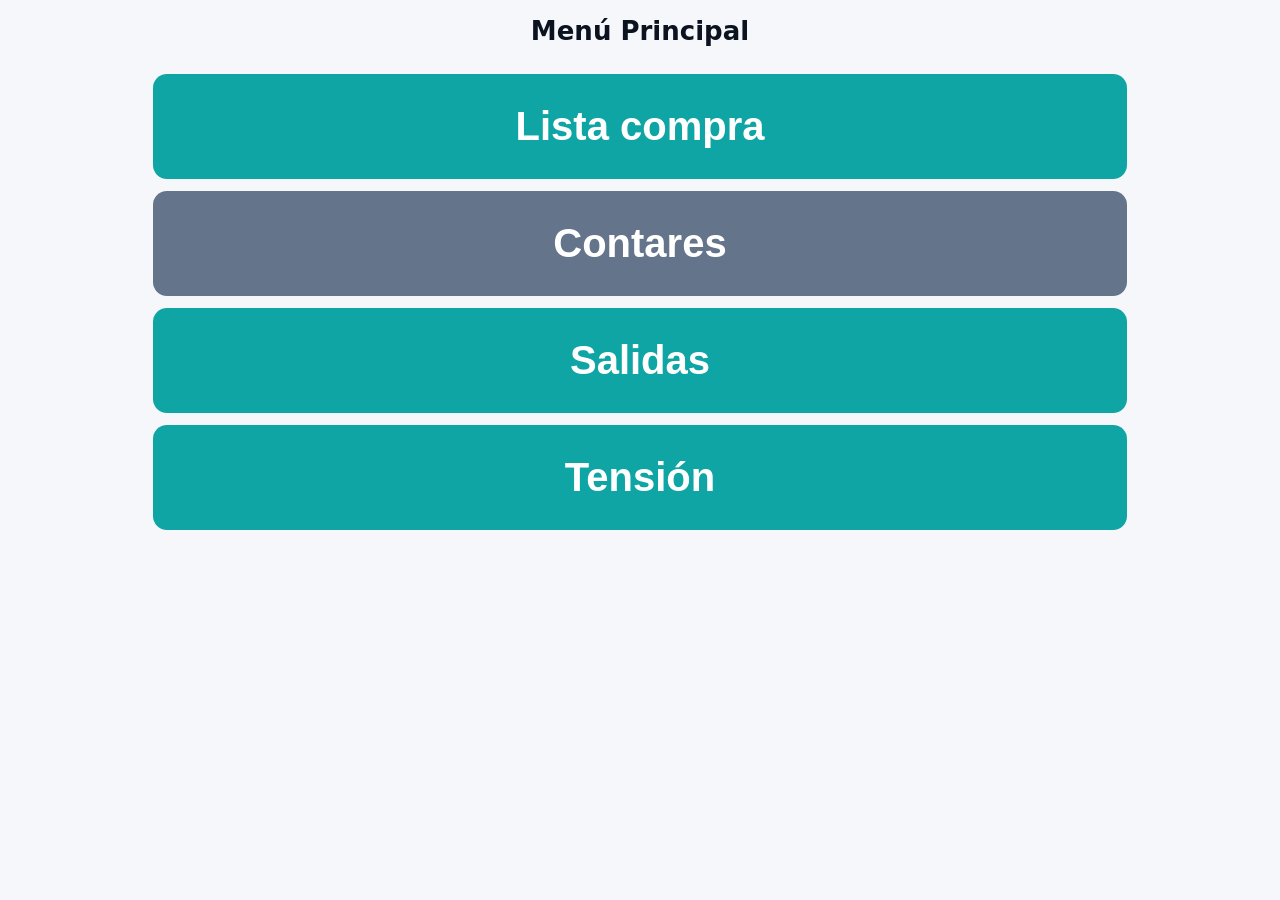
<file: index.html>
<!doctype html>
<html lang="es">
<head>
<meta charset="utf-8">
<meta name="viewport" content="width=device-width,initial-scale=1">
<title>Menú Principal</title>
<link rel="stylesheet" href="styles.css">

</head>

<body>

<div class="menu">
  <h1>Menú Principal</h1>

  <button onclick="location.href='lista.html'">Lista compra</button>

  <button class="secondary" onclick="location.href='pagina1.html'">Contares</button>

  <button class="third" onclick="location.href='salidas.html'">Salidas</button>

  <button class="fourth" onclick="location.href='tension.html'">Tensión</button>
</div>

</body>
</html>
</file>
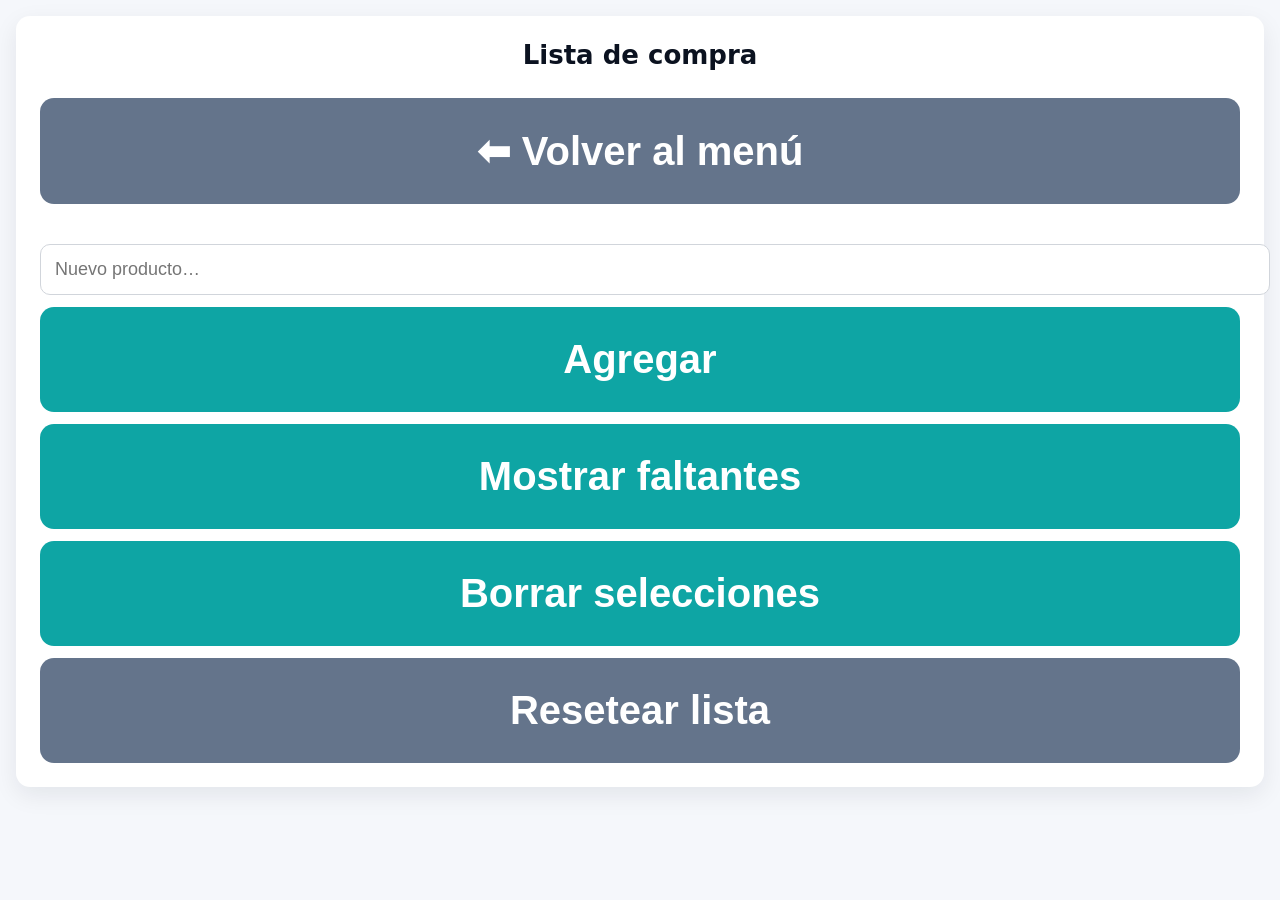
<file: lista.html>
<!doctype html>
<html lang="es">
<head>
<meta charset="utf-8">
<meta name="viewport" content="width=device-width, initial-scale=1">
<title>Lista de compra</title>

<link rel="stylesheet" href="styles.css">

</head>

<body>

<div class="card">
  <h1>Lista de compra</h1>

  <button class="secondary" onclick="location.href='index.html'">⬅ Volver al menú</button>

  <ul id="myList" class="list"></ul>

  <input type="text" id="newItem" placeholder="Nuevo producto…">
  <button id="addItem">Agregar</button>

  <button id="toggleMissing">Mostrar faltantes</button>
  <button id="clearSelections">Borrar selecciones</button>
  <button id="resetList" class="secondary">Resetear lista</button>

  <div id="missingPanel"></div>
</div>

<script>
const STORAGE_KEY="listaCompra";
let items = JSON.parse(localStorage.getItem(STORAGE_KEY)) || [];

items = items.map(i => ({
  label: i.label || i.value || "Elemento",
  selected: !!i.selected
}));

const save = () => {
  localStorage.setItem(STORAGE_KEY, JSON.stringify(items));
  updateMissingPanel();
};

const list=document.getElementById("myList");
const addBtn=document.getElementById("addItem");
const input=document.getElementById("newItem");
const clearBtn=document.getElementById("clearSelections");
const resetBtn=document.getElementById("resetList");
const toggleMissingBtn=document.getElementById("toggleMissing");
const missingPanel=document.getElementById("missingPanel");

function render(){
 list.innerHTML="";
 items.forEach(item=>{
  const li=document.createElement("li");
  li.className="item";
  li.innerHTML=`
    <span class="checkbox ${item.selected?'checked':''}">
      ${item.selected?'✓':''}
    </span>
    <span class="label">${item.label}</span>
  `;
  li.onclick=()=>{
    item.selected=!item.selected;
    save(); render();
  };
  list.appendChild(li);
 });
 updateMissingPanel();
}

function updateMissingPanel(){
  if (missingPanel.style.display === "block") {
    const missing = items.filter(i => !i.selected);
    missingPanel.innerHTML = missing.length
      ? "<strong>Faltan por comprar:</strong><ul>" + missing.map(m => `<li>${m.label}</li>`).join("") + "</ul>"
      : "<strong>Todo está comprado ✅</strong>";
  }
}

toggleMissingBtn.onclick=()=>{
  missingPanel.style.display =
    missingPanel.style.display==="block"?"none":"block";
  updateMissingPanel();
};

clearBtn.onclick=()=>{items.forEach(i=>i.selected=false);save();render();};

resetBtn.onclick=()=>{
  localStorage.removeItem(STORAGE_KEY);
  items=[];render();
};

addBtn.onclick=()=>{
 if(!input.value.trim())return;
 items.push({ label:input.value.trim(), selected:false });
 input.value=""; save(); render();
};

input.onkeydown=e=>{if(e.key==="Enter")addBtn.click();};

render();
</script>

</body>
</html>
</file>
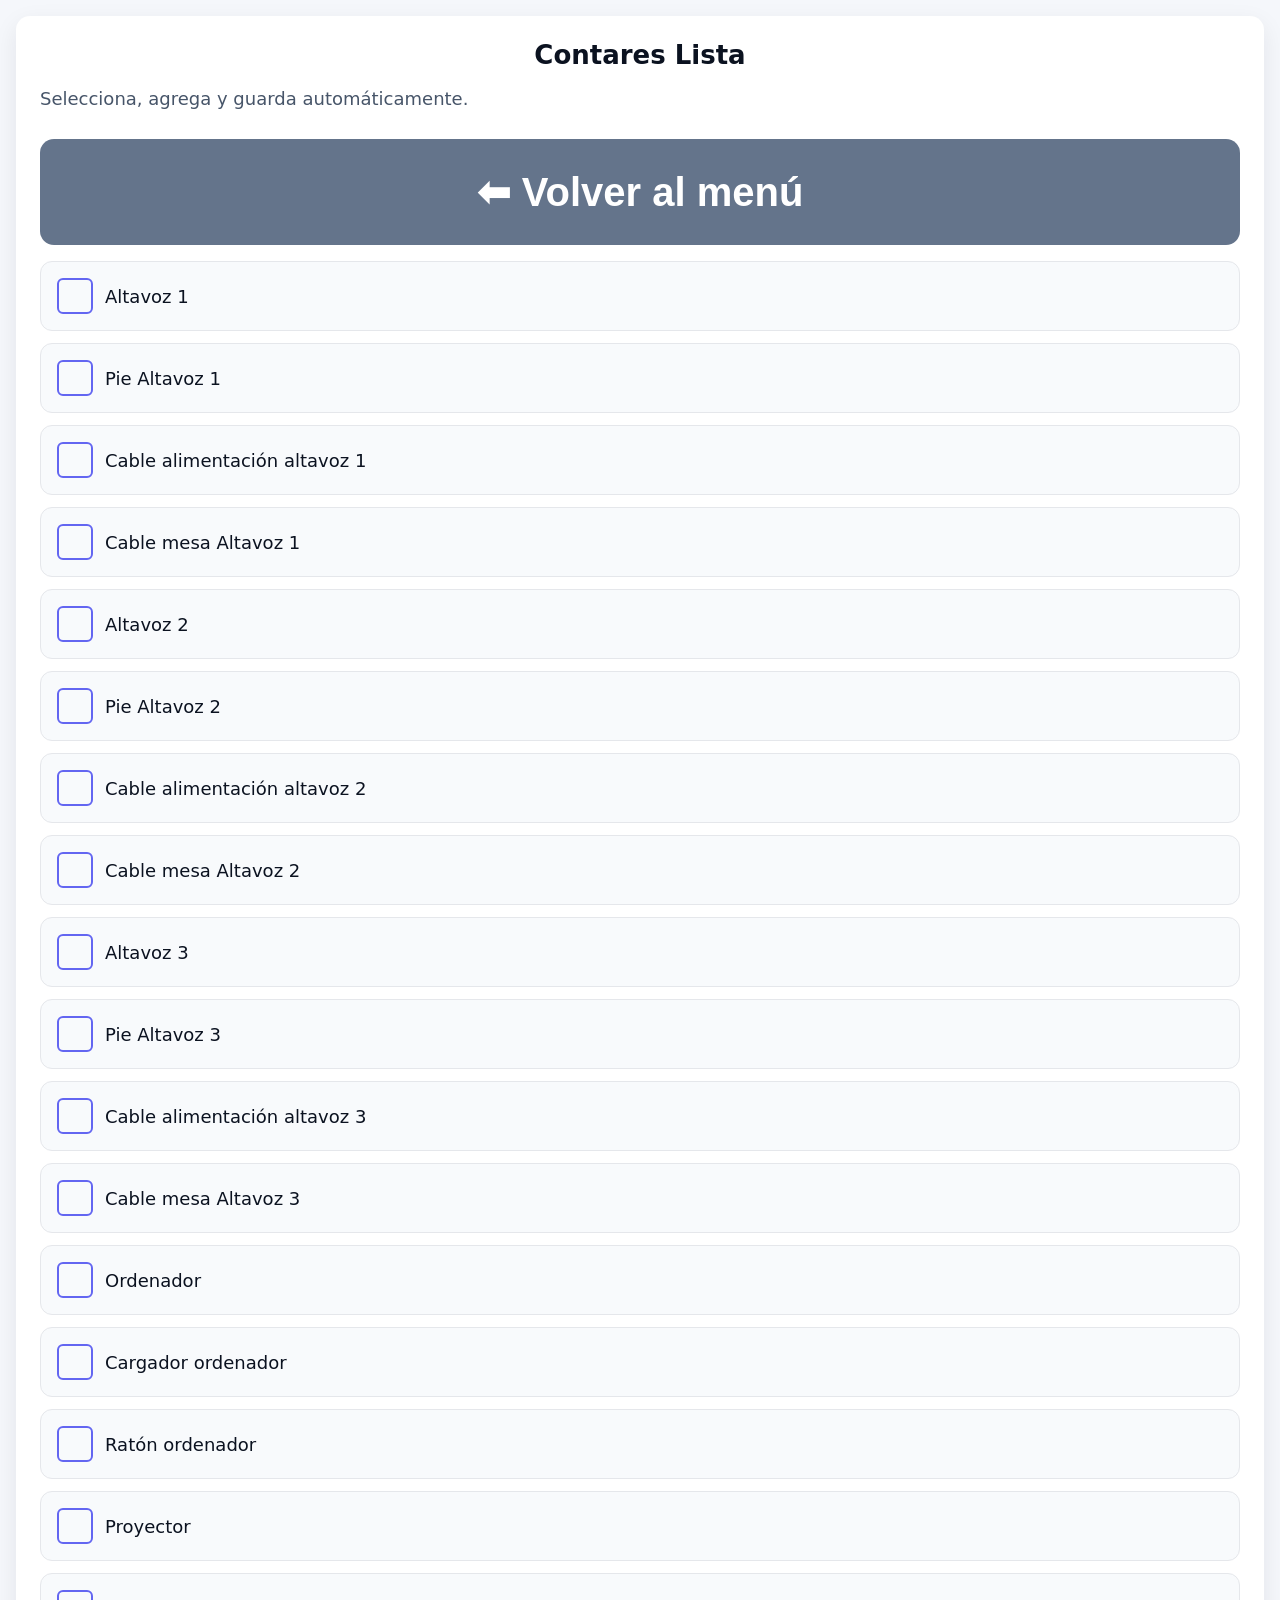
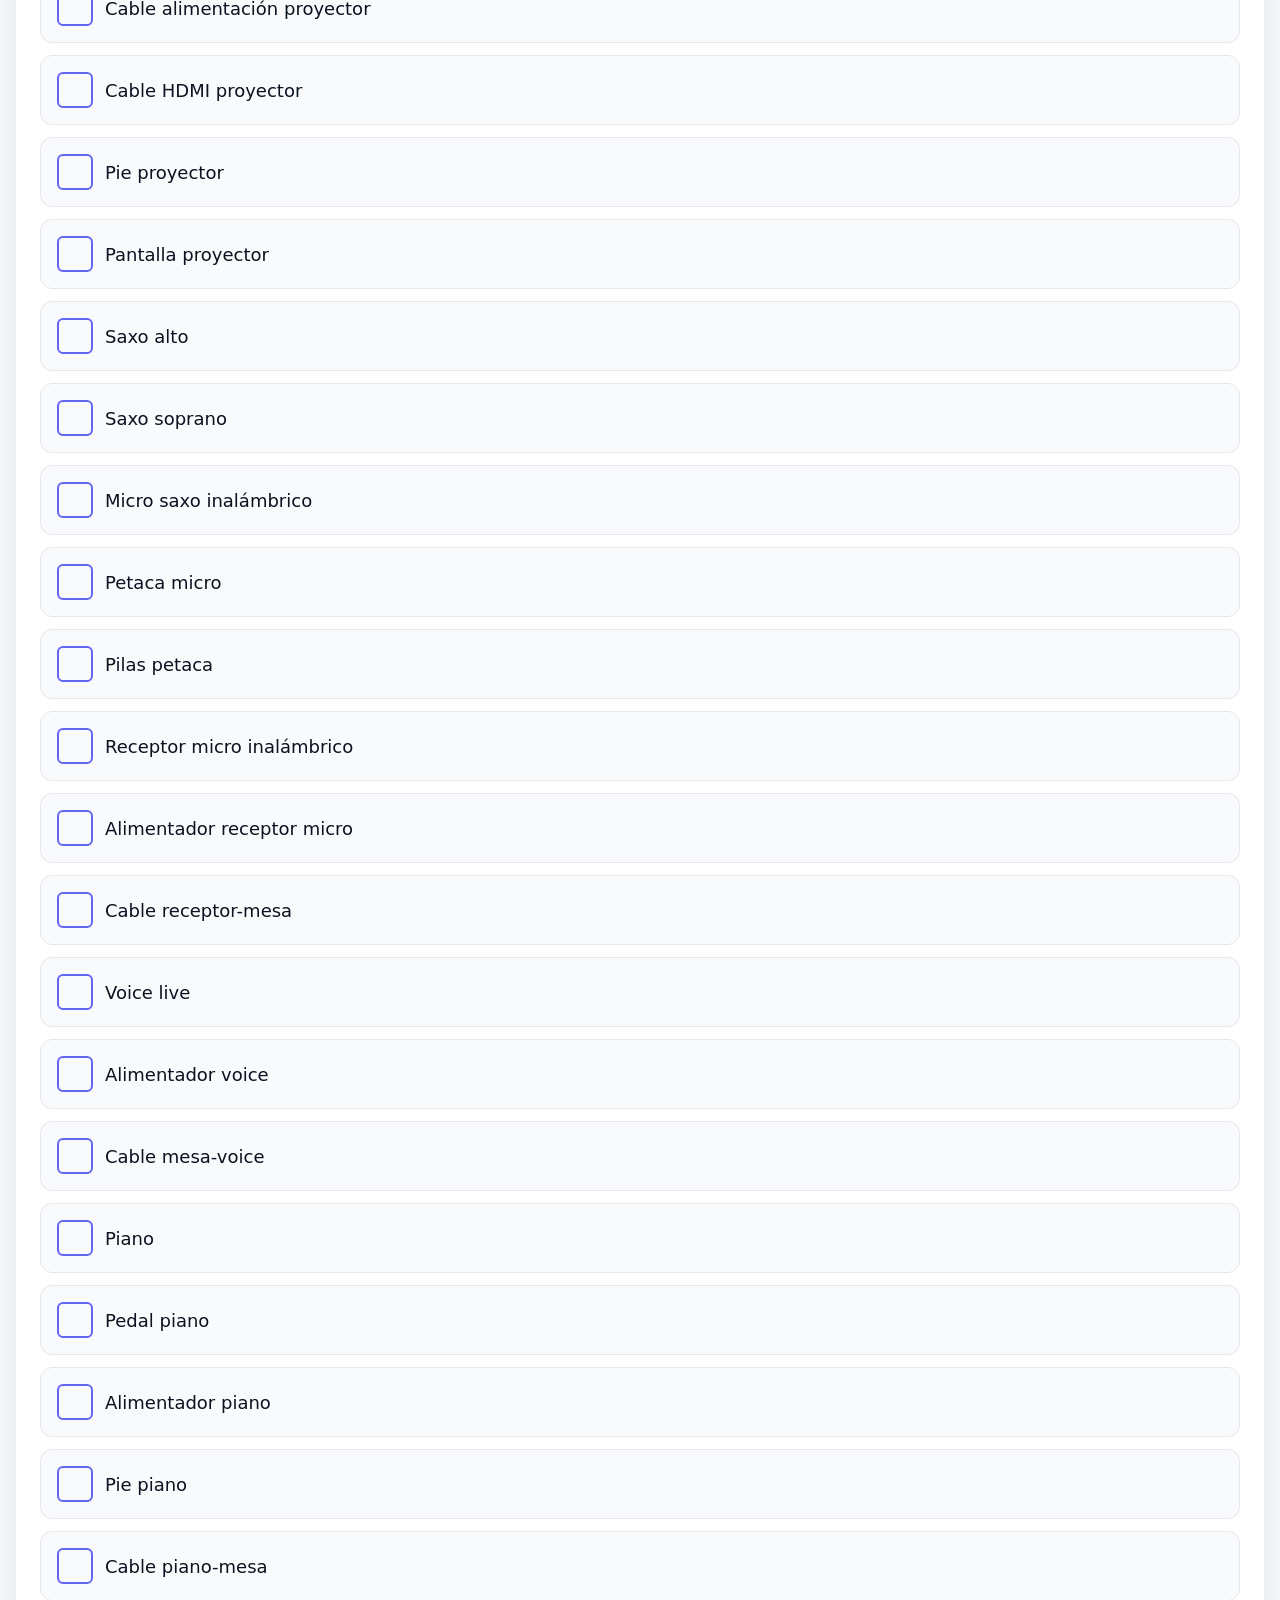
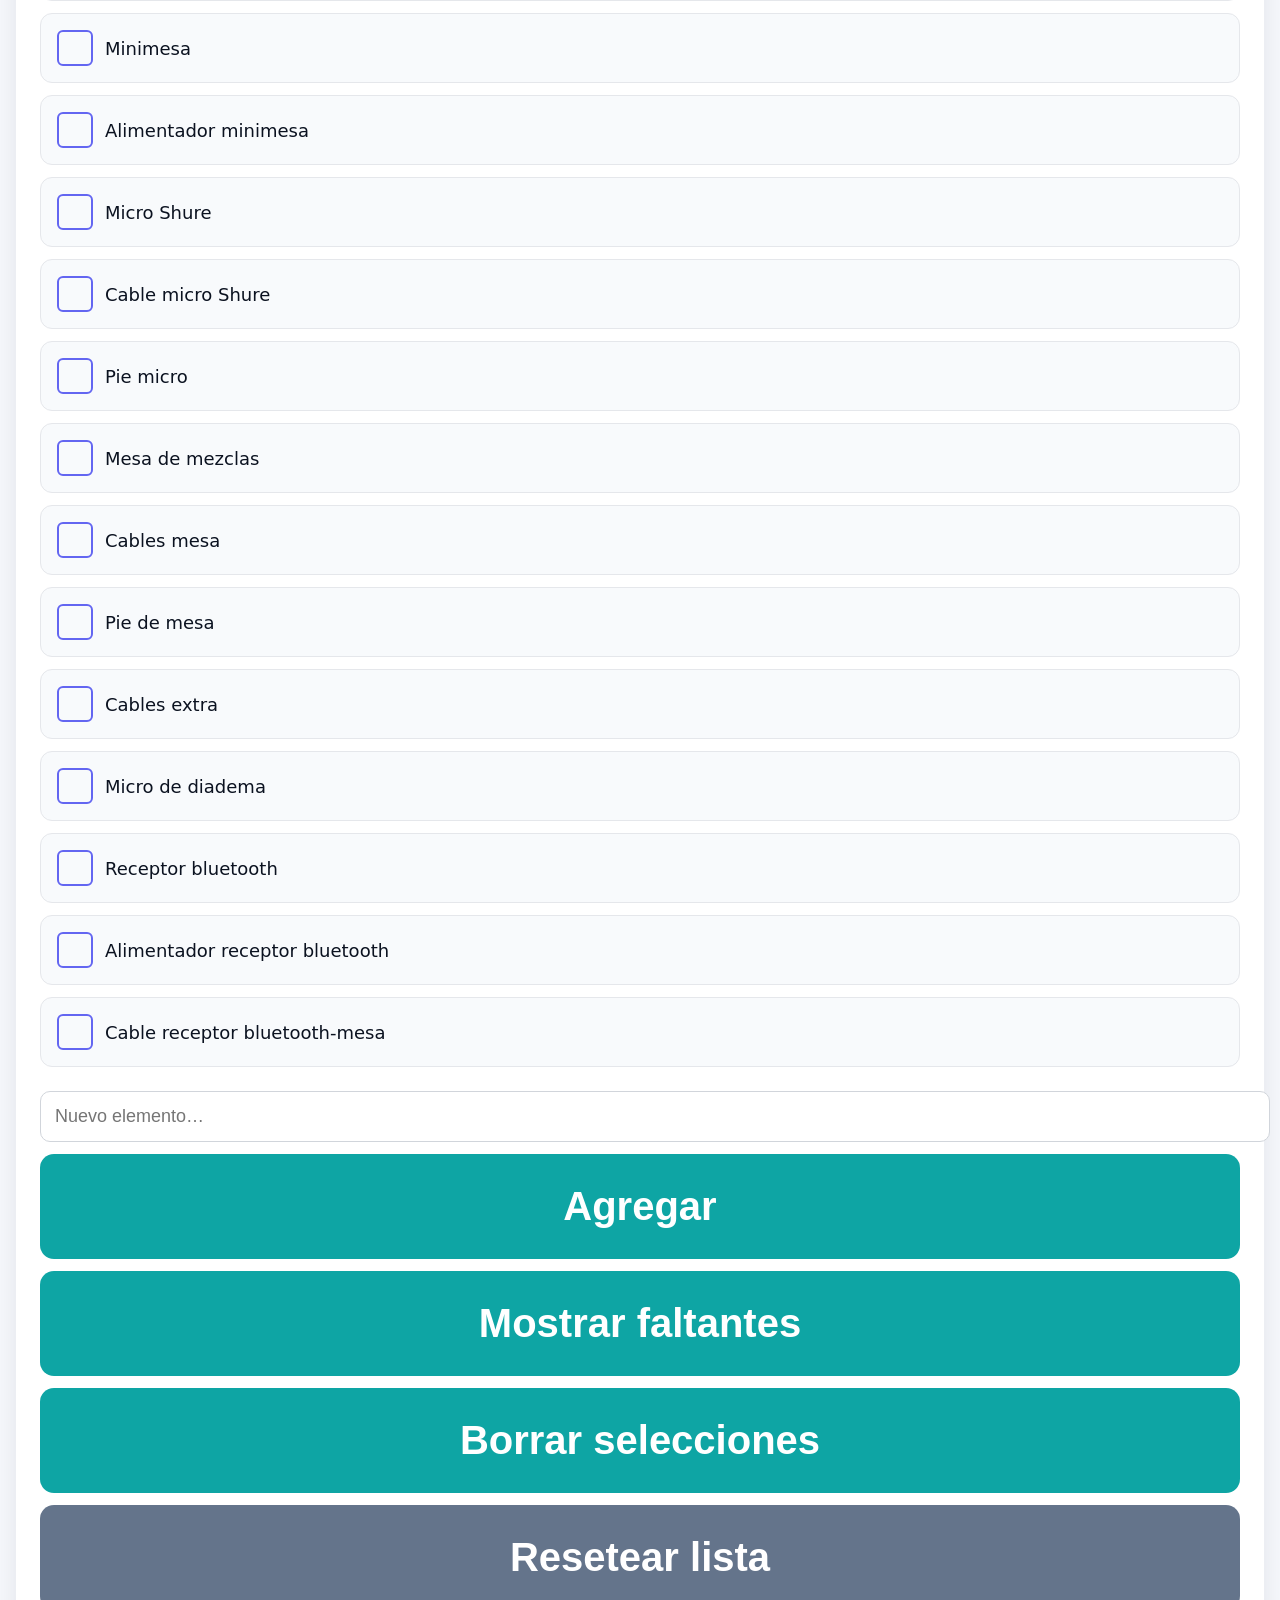
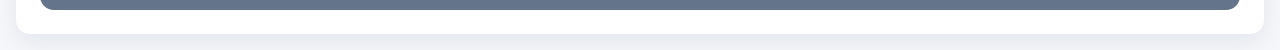
<file: pagina1.html>
<!doctype html>
<html lang="es">
<head>
<meta charset="utf-8">
<meta name="viewport" content="width=device-width,initial-scale=1">
<title>Contares Lista</title>
<link rel="stylesheet" href="styles.css">

</head>

<body>

<div class="card">
  <h1>Contares Lista</h1>
  <p class="lead">Selecciona, agrega y guarda automáticamente.</p>

  <button class="secondary" onclick="location.href='index.html'">⬅ Volver al menú</button>

  <ul id="myList" class="list"></ul>

  <input type="text" id="newItem" placeholder="Nuevo elemento…">
  <button id="addItem">Agregar</button>

  <button id="toggleMissing">Mostrar faltantes</button>
  <button id="clearSelections">Borrar selecciones</button>
  <button id="resetList" class="secondary">Resetear lista</button>

  <div id="missingPanel"></div>
</div>

<script>
const STORAGE_KEY = 'listaItems1';

const defaultItems = [
  "Altavoz 1","Pie Altavoz 1","Cable alimentación altavoz 1","Cable mesa Altavoz 1",
  "Altavoz 2","Pie Altavoz 2","Cable alimentación altavoz 2","Cable mesa Altavoz 2",
  "Altavoz 3","Pie Altavoz 3","Cable alimentación altavoz 3","Cable mesa Altavoz 3",
  "Ordenador","Cargador ordenador","Ratón ordenador","Proyector","Cable alimentación proyector","Cable HDMI proyector","Pie proyector","Pantalla proyector",
  "Saxo alto","Saxo soprano","Micro saxo inalámbrico","Petaca micro","Pilas petaca","Receptor micro inalámbrico","Alimentador receptor micro","Cable receptor-mesa",
  "Voice live","Alimentador voice","Cable mesa-voice",
  "Piano","Pedal piano","Alimentador piano","Pie piano","Cable piano-mesa",
  "Minimesa","Alimentador minimesa","Micro Shure","Cable micro Shure","Pie micro",
  "Mesa de mezclas","Cables mesa","Pie de mesa","Cables extra","Micro de diadema",
  "Receptor bluetooth","Alimentador receptor bluetooth","Cable receptor bluetooth-mesa"
].map(label => ({ label, selected:false }));

let items = JSON.parse(localStorage.getItem(STORAGE_KEY)) || [...defaultItems];

const list = document.getElementById("myList");
const input = document.getElementById("newItem");
const missingPanel = document.getElementById("missingPanel");

function save(){
  localStorage.setItem(STORAGE_KEY, JSON.stringify(items));
  updateMissingPanel();
}

function render(){
  list.innerHTML="";
  items.forEach(item=>{
    const li=document.createElement("li");
    li.className="item";
    li.innerHTML=`
      <span class="checkbox ${item.selected?'checked':''}">
        ${item.selected?'✓':''}
      </span>
      <span class="label">${item.label}</span>
    `;
    li.onclick=()=>{
      item.selected=!item.selected;
      save(); render();
    };
    list.appendChild(li);
  });
  updateMissingPanel();
}

function updateMissingPanel(){
  if(missingPanel.style.display==="block"){
    const missing=items.filter(i=>!i.selected);
    missingPanel.innerHTML = missing.length
      ? "<strong>Faltan por seleccionar:</strong><ul>"+missing.map(m=>`<li>${m.label}</li>`).join("")+"</ul>"
      : "<strong>Todos los elementos están seleccionados ✅</strong>";
  }
}

document.getElementById("toggleMissing").onclick=()=>{
  missingPanel.style.display =
    missingPanel.style.display==="block" ? "none" : "block";
  updateMissingPanel();
};

document.getElementById("clearSelections").onclick=()=>{
  items.forEach(i=>i.selected=false);
  save(); render();
};

document.getElementById("resetList").onclick=()=>{
  items=[...defaultItems];
  save(); render();
};

document.getElementById("addItem").onclick=()=>{
  if(!input.value.trim()) return;
  items.push({ label:input.value.trim(), selected:false });
  input.value="";
  save(); render();
};

input.onkeydown=e=>{ if(e.key==="Enter") document.getElementById("addItem").click(); };

render();
</script>

</body>
</html>
</file>
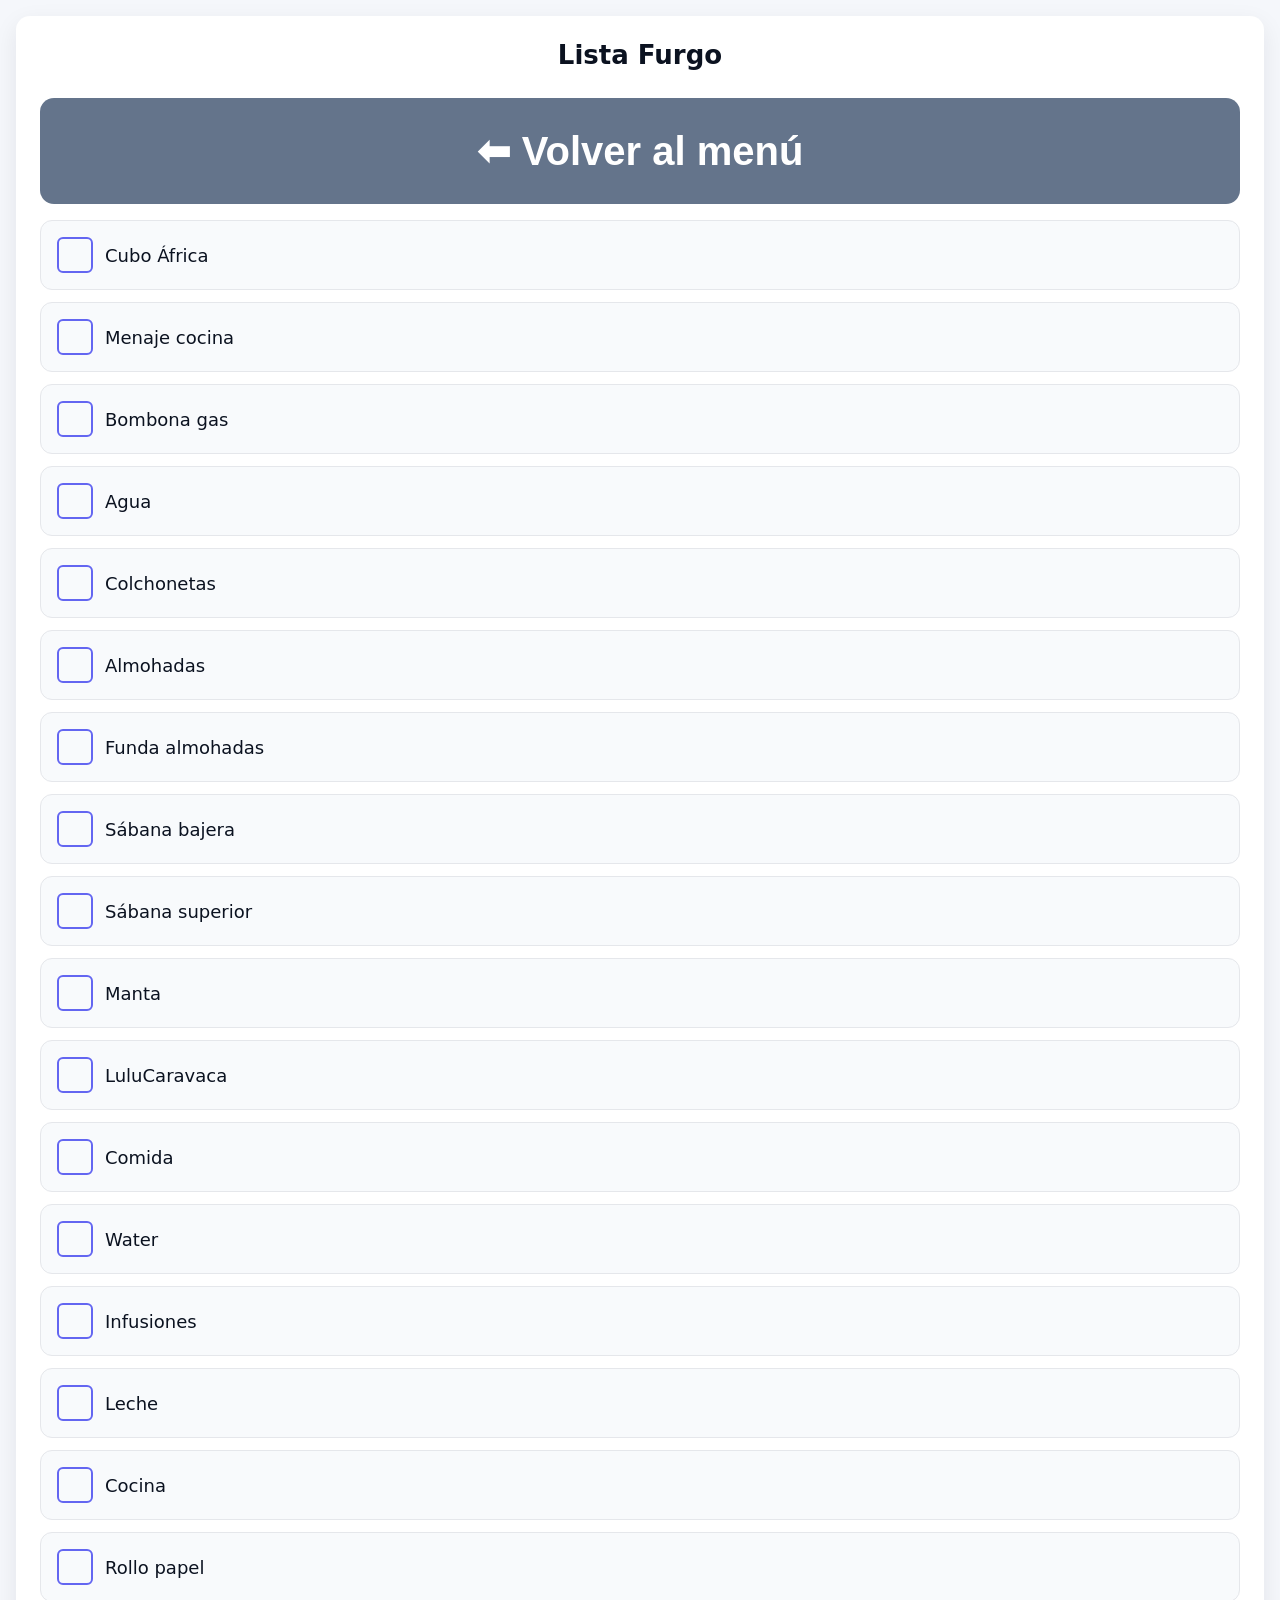
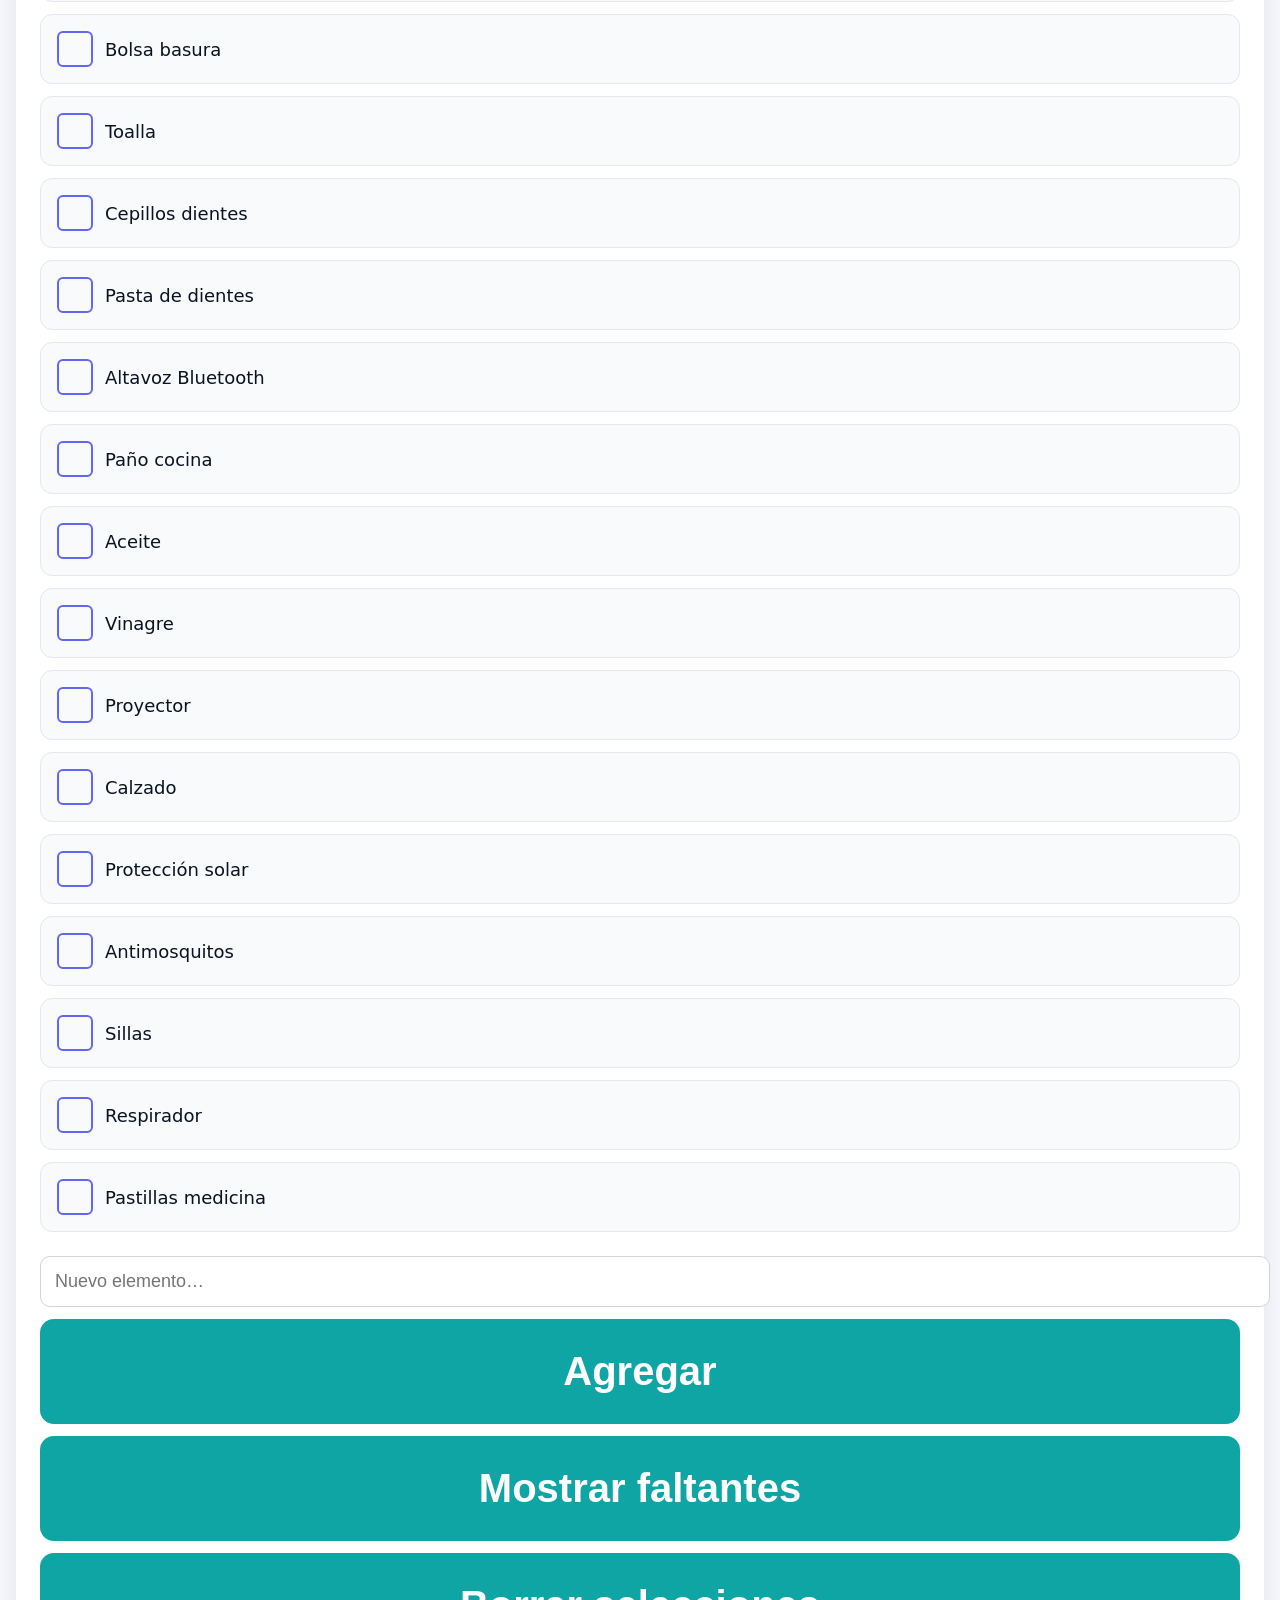
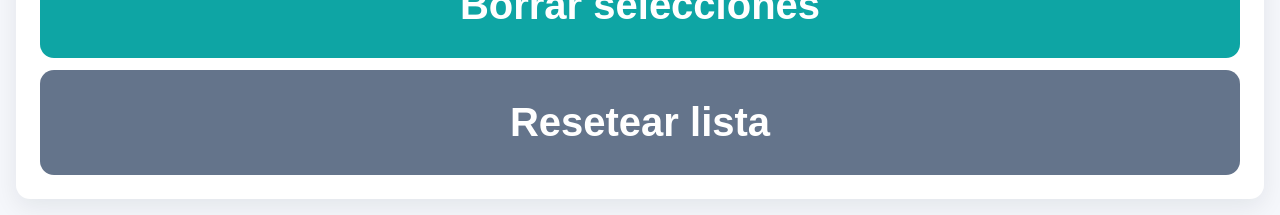
<file: salidas.html>
<!doctype html>
<html lang="es">
<head>
<meta charset="utf-8">
<meta name="viewport" content="width=device-width,initial-scale=1">
<title>Salidas Furgo</title>
<link rel="stylesheet" href="styles.css">

</head>

<body>

<div class="card">
  <h1>Lista Furgo</h1>

  <button class="secondary" onclick="location.href='index.html'">⬅ Volver al menú</button>

  <ul id="myList" class="list"></ul>

  <input type="text" id="newItem" placeholder="Nuevo elemento…">
  <button id="addItem">Agregar</button>

  <button id="toggleMissing">Mostrar faltantes</button>
  <button id="clearSelections">Borrar selecciones</button>
  <button id="resetList" class="secondary">Resetear lista</button>

  <div id="missingPanel"></div>
</div>

<script>
const STORAGE_KEY = 'listaItems2';

const defaultItems = [
  "Cubo África","Menaje cocina","Bombona gas","Agua","Colchonetas","Almohadas","Funda almohadas",
  "Sábana bajera","Sábana superior","Manta","LuluCaravaca","Comida","Water","Infusiones","Leche",
  "Cocina","Rollo papel","Bolsa basura","Toalla","Cepillos dientes","Pasta de dientes",
  "Altavoz Bluetooth","Paño cocina","Aceite","Vinagre","Proyector","Calzado",
  "Protección solar","Antimosquitos","Sillas","Respirador","Pastillas medicina"
].map(label => ({ label, selected:false }));

let items = JSON.parse(localStorage.getItem(STORAGE_KEY)) || [...defaultItems];

function save(){
  localStorage.setItem(STORAGE_KEY, JSON.stringify(items));
  updateMissingPanel();
}

const list = document.getElementById("myList");
const input = document.getElementById("newItem");
const missingPanel = document.getElementById("missingPanel");

function render(){
  list.innerHTML="";
  items.forEach(item=>{
    const li=document.createElement("li");
    li.className="item";
    li.innerHTML=`
      <span class="checkbox ${item.selected?'checked':''}">
        ${item.selected?'✓':''}
      </span>
      <span class="label">${item.label}</span>
    `;
    li.onclick=()=>{
      item.selected=!item.selected;
      save(); render();
    };
    list.appendChild(li);
  });
  updateMissingPanel();
}

function updateMissingPanel(){
  if(missingPanel.style.display==="block"){
    const missing=items.filter(i=>!i.selected);
    missingPanel.innerHTML = missing.length
      ? "<strong>Faltan:</strong><ul>"+missing.map(m=>`<li>${m.label}</li>`).join("")+"</ul>"
      : "<strong>Todo listo ✅</strong>";
  }
}

document.getElementById("toggleMissing").onclick=()=>{
  missingPanel.style.display =
    missingPanel.style.display==="block" ? "none" : "block";
  updateMissingPanel();
};

document.getElementById("clearSelections").onclick=()=>{
  items.forEach(i=>i.selected=false);
  save(); render();
};

document.getElementById("resetList").onclick=()=>{
  items=[...defaultItems];
  save(); render();
};

document.getElementById("addItem").onclick=()=>{
  if(!input.value.trim()) return;
  items.push({ label:input.value.trim(), selected:false });
  input.value="";
  save(); render();
};

input.onkeydown=e=>{ if(e.key==="Enter") document.getElementById("addItem").click(); };

render();
</script>

</body>
</html>
</file>
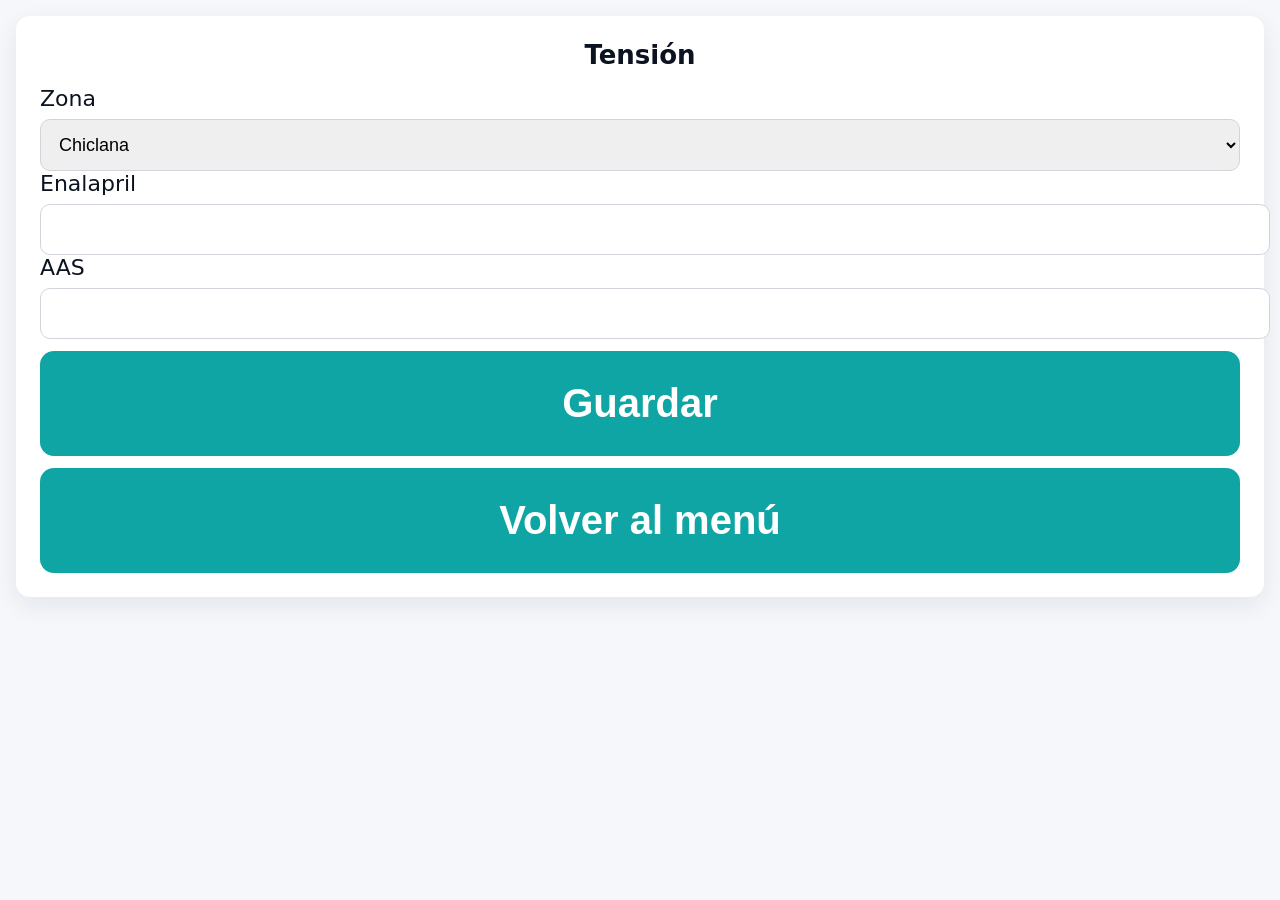
<file: tension.html>
<!doctype html>
<html lang="es">
<head>
<meta charset="utf-8">
<meta name="viewport" content="width=device-width,initial-scale=1">
<title>Tensión</title>
<link rel="stylesheet" href="styles.css">

</head>

<body>

<div class="card">
  <h1>Tensión</h1>

  <label for="zona">Zona</label>
  <select id="zona">
    <option value="Chiclana">Chiclana</option>
    <option value="La Isla">La Isla</option>
    <option value="Alcalá">Alcalá</option>
    <option value="San Pedro">San Pedro</option>
  </select>

  <label for="enalapril">Enalapril</label>
  <input type="text" id="enalapril">

  <label for="aas">AAS</label>
  <input type="text" id="aas">

  <button onclick="guardarDatos()">Guardar</button>
  <button class="back" onclick="location.href='index.html'">Volver al menú</button>
</div>

<script>
// Base de datos inicial
const datosPorDefecto = {
  "Chiclana": { enalapril: "", aas: "" },
  "La Isla": { enalapril: "", aas: "" },
  "Alcalá": { enalapril: "", aas: "" },
  "San Pedro": { enalapril: "", aas: "" }
};

// Cargar datos desde localStorage o crearla
function cargarBaseDatos(){
  if(!localStorage.getItem("tensionDB")){
    localStorage.setItem("tensionDB", JSON.stringify(datosPorDefecto));
  }
  return JSON.parse(localStorage.getItem("tensionDB"));
}

let db = cargarBaseDatos();

const zonaSelect = document.getElementById("zona");
const enalaprilInput = document.getElementById("enalapril");
const aasInput = document.getElementById("aas");

// Mostrar datos al cambiar de zona
function mostrarDatos(){
  const zona = zonaSelect.value;
  enalaprilInput.value = db[zona].enalapril;
  aasInput.value = db[zona].aas;
}

// Guardar datos modificados
function guardarDatos(){
  const zona = zonaSelect.value;
  db[zona].enalapril = enalaprilInput.value;
  db[zona].aas = aasInput.value;

  localStorage.setItem("tensionDB", JSON.stringify(db));
  alert("Datos guardados correctamente");
}

zonaSelect.addEventListener("change", mostrarDatos);

// Mostrar datos iniciales
mostrarDatos();
</script>

</body>
</html>
</file>
<file: styles.css>
/* ==============================
   ESTILO GLOBAL – OPTIMIZADO MÓVIL
   ============================== */

:root{
  font-family:system-ui,-apple-system,Segoe UI,Roboto,'Helvetica Neue',Arial;
  font-size:22px; /* 🔴 CAMBIA AQUÍ si lo quieres más grande */
}

body{
  background:#f5f7fb;
  color:#0b1220;
  padding:16px;
  margin:0;
  display:flex;
  justify-content:center;
  align-items:flex-start;
}

/* TARJETA */
.card{
  background:#fff;
  padding:24px;
  border-radius:14px;
  box-shadow:0 8px 24px rgba(12,20,40,0.08);
  width:100%;
}

/* TÍTULOS */
h1{
  font-size:26px;
  text-align:center;
  margin:0 0 16px;
}

/* TEXTO */
p{
  font-size:18px;
  color:#475569;
}

/* INPUTS */
input, select{
  width:100%;
  padding:14px;
  border-radius:10px;
  border:1px solid #d1d5db;
  font-size:18px;
  margin-top:8px;
}

/* BOTONES */
button{
  width:100%;
  padding:30px;      /* ⬅ botón más alto */
  border-radius:14px;
  border:0;
  background:#0ea5a4;
  color:white;
  font-size:40px;    /* ⬅ texto más grande */
  font-weight:600;
  cursor:pointer;
  margin-top:12px;
}

button.secondary{
  background:#64748b;
}

button:hover{
  opacity:0.9;
}

/* ==============================
   LISTAS (compra, contares, furgo)
   ============================== */

ul.list{
  list-style:none;
  padding:0;
  margin:16px 0;
  display:grid;
  gap:12px;
}

li.item{
  display:flex;
  align-items:center;
  gap:12px;
  padding:16px;
  border-radius:12px;
  background:#f8fafc;
  border:1px solid #e5e7eb;
  cursor:pointer;
}

/* CHECK */
.checkbox{
  width:32px;
  height:32px;
  border-radius:6px;
  border:2px solid #6366f1;
  display:flex;
  align-items:center;
  justify-content:center;
  font-size:18px;
}

.checkbox.checked{
  background:#6366f1;
  color:#fff;
}

/* TEXTO LISTA */
.label{
  flex:1;
  font-size:18px;
  white-space:nowrap;
  overflow:hidden;
  text-overflow:ellipsis;
}

/* PANEL FALTANTES */
#missingPanel{
  margin-top:16px;
  padding:14px;
  border-radius:12px;
  background:#f8fafc;
  border:1px solid #e5e7eb;
  display:none;
}
</file>
